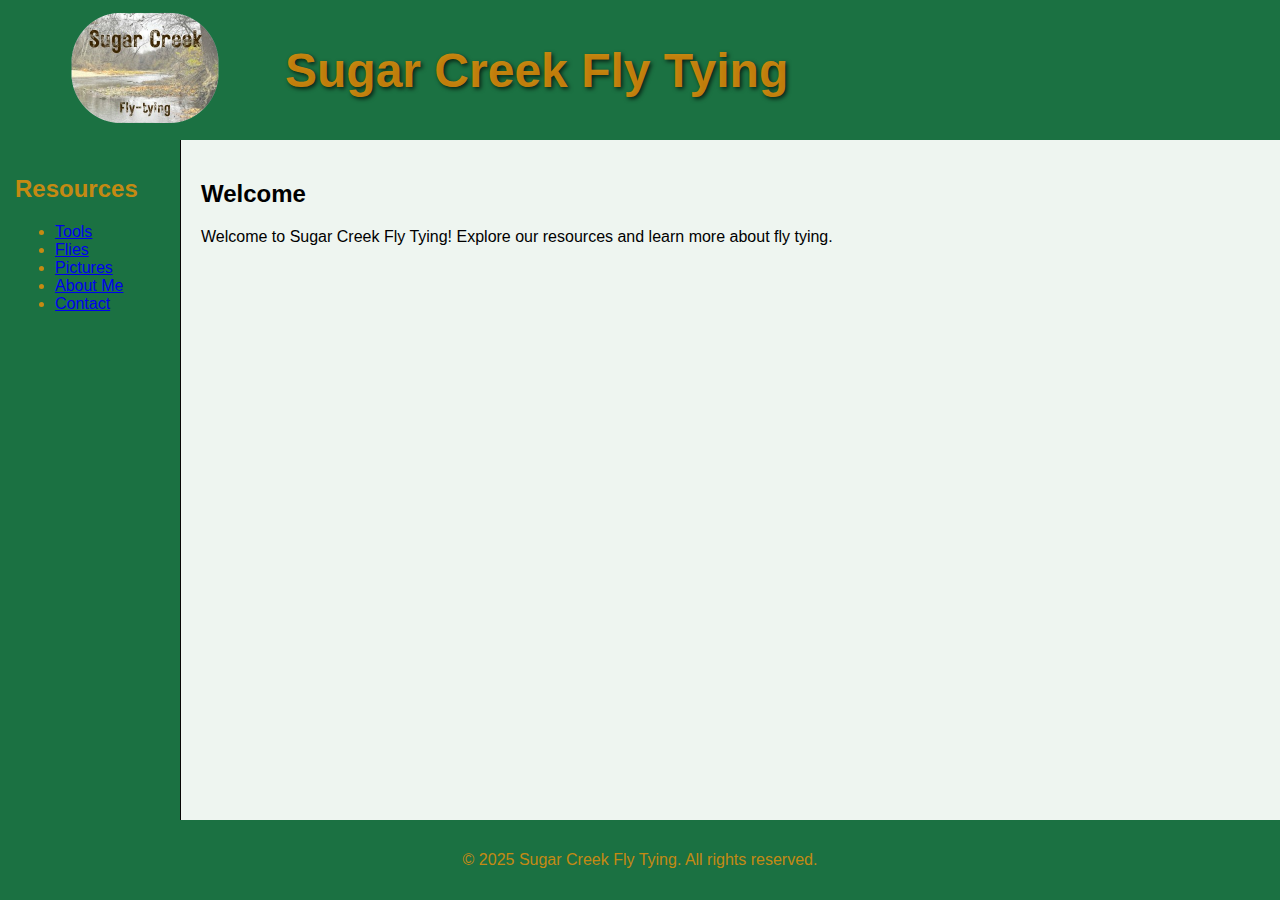
<file: index.html>
<!DOCTYPE html>
<html lang="en">
<head>
  <meta charset="UTF-8">
  <meta name="viewport" content="width=device-width, initial-scale=1.0">
  <title>Sugar Creek Fly Tying</title>
  <!-- Link CSS file -->
  <link rel="stylesheet" href="css/styles.css">
</head>

<body>
   
  <!-- Skip link for keyboard users -->
  <a href="#main-content" class="skip-link">Skip to main content</a>
  
  <!-- Header -->
  <header>
   <div class="branding">
    <a href="index.html">
      <img src="images/Sugar_Creek_Fly-Tying.png" alt="Sugar Creek Fly Tying logo" class="site-logo">
      </a>
      <h1>Sugar Creek Fly Tying</h1>
    </div>
   
    <nav aria-label="Main navigation">
      
    </nav>
  </header>
  
  <!-- Page Layout: Sidebar + Main -->
  <div class="page-layout">
    <aside class="sidebar" aria-label="Sidebar navigation">
      <h2>Resources</h2>
      <ul>
        <li><a href="tools.html">Tools</a></li> 
        <li><a href="flies.html">Flies</a></li>
        <li><a href="pictures.html">Pictures</a></li>
        <li><a href="about.html">About Me</a></li>
        <li><a href="contact.html">Contact</a></li>
      </ul>
    </aside>
    
     <main id="main-content" class="main-content" role="main">
      <section>
        <h2>Welcome</h2>
        <p>Welcome to Sugar Creek Fly Tying! Explore our resources and learn more about fly tying.</p>
      </section>
    </main>
  </div>

  <!-- Footer -->
  <footer>
    <p>&copy; 2025 Sugar Creek Fly Tying. All rights reserved.</p>
  </footer>
</body>
</html>
</file>
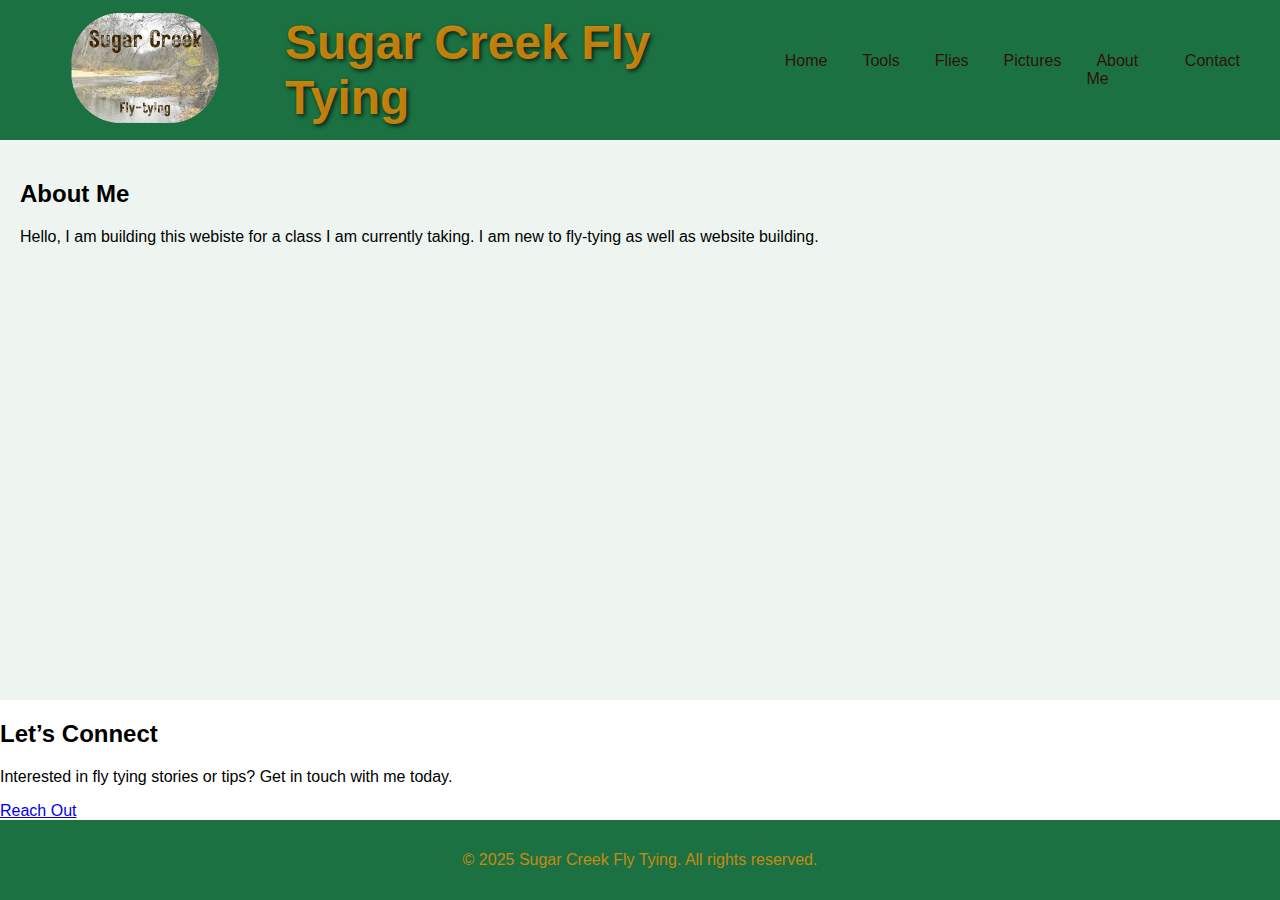
<file: about.html>
<!DOCTYPE html>
<html lang="en">
<head>
  <meta charset="UTF-8">
  <meta name="viewport" content="width=device-width, initial-scale=1.0">
  <title>About Us - Sugar Creek Fly Tying</title>
  <meta name="description" content="Learn more about Sugar Creek Fly Tying and the passion behind creating custom fly patterns and tutorials.">
  <link rel="stylesheet" href="css/styles.css">
</head>

<body>
  <!-- Skip link for keyboard users -->
  <a href="#main-content" class="skip-link">Skip to main content</a>

  <!-- Header -->
<header>
   <div class="branding">
    <a href="index.html">
      <img src="images/Sugar_Creek_Fly-Tying.png" alt="Sugar Creek Fly Tying logo" class="site-logo">
      </a>
      <h1>Sugar Creek Fly Tying</h1>
    </div>

  
  <nav aria-label="Main navigation">
    <ul>
      <li><a href="index.html">Home</a></li>
      <li><a href="tools.html">Tools</a></li>
      <li><a href="flies.html">Flies</a></li>
      <li><a href="pictures.html">Pictures</a></li>
      <li><a href="about.html">About Me</a></li>
      <li><a href="contact.html">Contact</a></li>
    </ul>
  </nav>
</header>


    <!-- Main content -->
    <main class="main-content">
      <section>
        <h2>About Me</h2>
        <p>
          Hello, I am building this webiste for a class I am currently taking. I am new to fly-tying as well as website building.
        </p>
      </section>
    </main>
  

  <!-- Call to Action --> 
   <section class="cta"> 
    <h2>Let’s Connect</h2> 
    <p>Interested in fly tying stories or tips? Get in touch with me today.</p> 
    <a href="contact.html" class="cta-button">Reach Out</a> 
  </section>

  <!-- Footer -->
  <footer>
    <p>&copy; 2025 Sugar Creek Fly Tying. All rights reserved.</p>
  </footer>
</body>
</html>
</file>
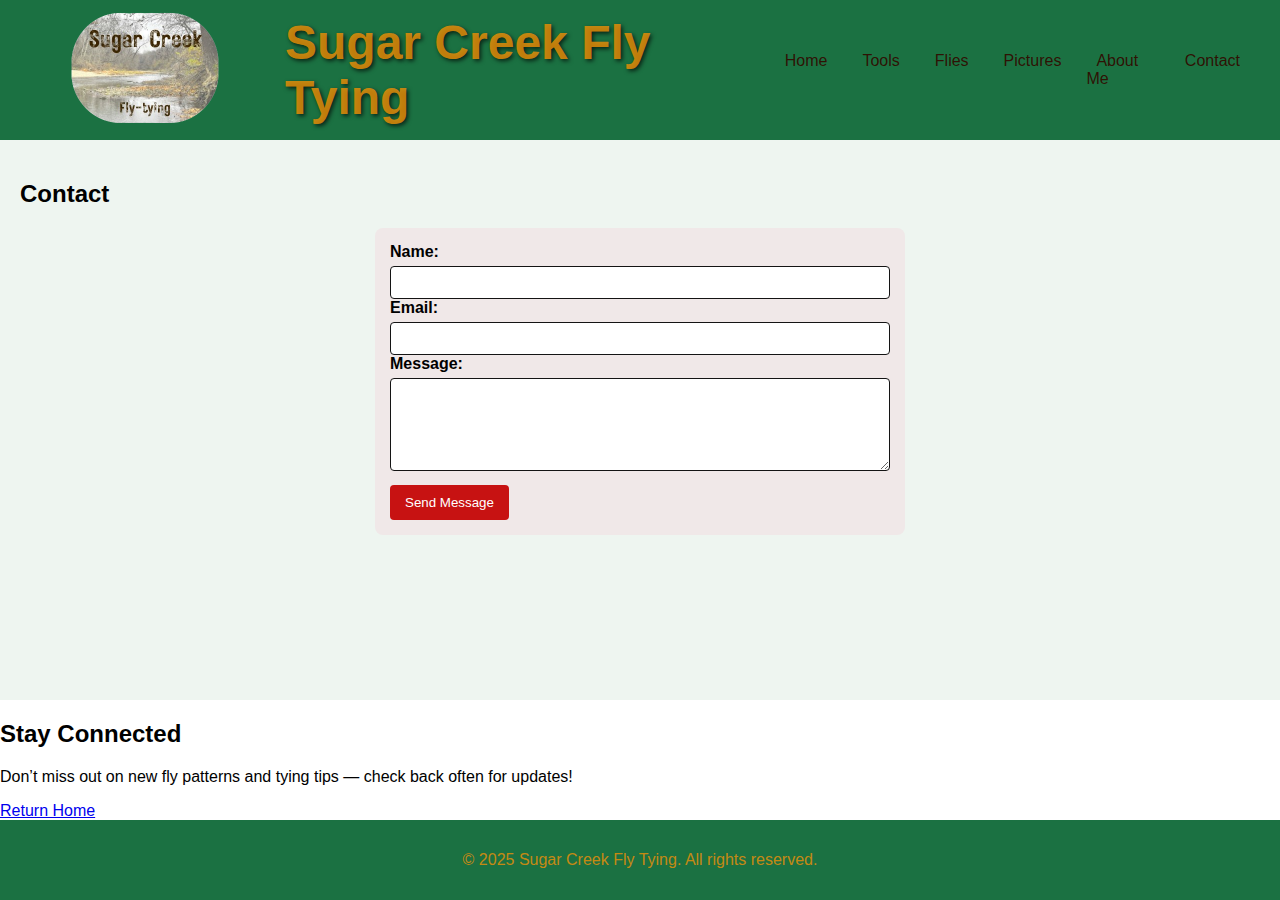
<file: contact.html>
<!DOCTYPE html>
<html lang="en">
<head>
  <meta charset="UTF-8">
  <meta name="viewport" content="width=device-width, initial-scale=1.0">
  <title>Contact - Sugar Creek Fly Tying</title>
  <meta name="description" content="Get in touch with Sugar Creek Fly Tying for tutorials, tips, and fly tying advice. Contact us today.">
  <link rel="stylesheet" href="css/styles.css">
</head>

<body>
  <!-- Skip link for keyboard users -->
  <a href="#main-content" class="skip-link">Skip to main content</a>

  <!-- Header -->
  <header>
    <div class="branding">
        <a href="index.html">
      <img src="images/Sugar_Creek_Fly-Tying.png" alt="Sugar Creek Fly Tying logo" class="site-logo">
      </a>
      <h1>Sugar Creek Fly Tying</h1>
    </div>
    <nav aria-label="Main navigation">
      <ul>
        <li><a href="index.html">Home</a></li>
        <li><a href="tools.html">Tools</a></li>
        <li><a href="flies.html">Flies</a></li>
        <li><a href="pictures.html">Pictures</a></li>
        <li><a href="about.html">About Me</a></li>
        <li><a href="contact.html" aria-current="page">Contact</a></li>
      </ul>
    </nav>
  </header>

  <main class="main-content"> 
    <section class="contact-section">
      <h2>Contact</h2>

  <!-- Main Content -->
  <form id="contactForm" action="#" method="post" class="contact-form" novalidate> 
    <div class="input-row"> 
      <label for="name">Name:</label><br> 
      <input type="text" id="name" name="name" required> 
      <div class="error" id="nameError" aria-live="polite"></div> 
    </div> 
    <div class="input-row"> 
      <label for="email">Email:</label><br> 
      <input type="email" id="email" name="email" required> 
      <div class="error" id="emailError" aria-live="polite"></div> 
    </div> 
    <div class="input-row"> 
      <label for="message">Message:</label><br> 
      <textarea id="message" name="message" rows="5" required></textarea> 
      <div class="error" id="messageError" aria-live="polite"></div> 
    </div> 
    <button type="submit" id="submitBtn">Send Message</button> 
  </form>

  <!-- Accessible status message (hidden until used) --> 
   <div id="formStatus" class="status hidden" role="status" aria-live="polite" aria-atomic="true"></div> 
  </section> 
</main>

  <!-- Call to Action -->  
   <section class="cta"> 
    <h2>Stay Connected</h2> 
    <p>Don’t miss out on new fly patterns and tying tips — check back often for updates!</p> 
    <a href="index.html" class="cta-button">Return Home</a> 
  </section>

  <!-- Footer -->
  <footer>
    <p>&copy; 2025 Sugar Creek Fly Tying. All rights reserved.</p>
  </footer>

  <!-- Inline script: validation, inline errors, and accessible success message --> 
   <script> 
   document.addEventListener('DOMContentLoaded', () => { 
    const form = document.getElementById('contactForm'); 
    const submitBtn = document.getElementById('submitBtn'); 
    const status = document.getElementById('formStatus'); 
    
    const fields = [ 
      { el: document.getElementById('name'), err: document.getElementById('nameError') }, 
      { el: document.getElementById('email'), err: document.getElementById('emailError') }, 
      { el: document.getElementById('message'), err: document.getElementById('messageError') }, 
    ]; 
    
    function getMessage(el) { 
      if (el.validity.valueMissing) return 'This field is required.'; 
      if (el.type === 'email' && el.validity.typeMismatch) return 'Enter a valid email address.'; 
      if (el.validity.tooShort) return `Please lengthen this text to ${el.minLength} characters or more.`; 
      return el.validationMessage || 'Please complete this field.'; 
    }

    function showFieldError(field) { 
      const { el, err } = field; 
      if (el.validity.valid) { 
        err.textContent = '';
        err.classList.remove('show'); 
        el.removeAttribute('aria-invalid'); 
      } else { 
        err.textContent = getMessage(el); 
        err.classList.add('show'); 
        el.setAttribute('aria-invalid', 'true'); 
      } 
    } 
    // Live validation on input and blur 
    fields.forEach(field => { 
      field.el.addEventListener('input', () => showFieldError(field)); 
      field.el.addEventListener('blur', () => showFieldError(field)); 
    }); 
    function showStatus(message, type = 'success') { 
      status.textContent = message; 
      status.className = `status ${type}`; 
      status.classList.remove('hidden'); 
      status.setAttribute('tabindex', '-1'); 
      status.focus(); 
      status.removeAttribute('tabindex'); 
    } 
    
    function clearStatus() { 
      status.textContent = ''; 
      status.className = 'status hidden'; 
    } 
    
    form.addEventListener('submit', async (e) => {
      e.preventDefault(); clearStatus(); 
      
      // Validate all fields 
      let valid = true; 
      fields.forEach(field => { 
        showFieldError(field); 
        if (!field.el.validity.valid) valid = false; 
      }); 
      
      if (!valid) { 
        const firstInvalid = fields.find(f => !f.el.validity.valid); 
        if (firstInvalid) firstInvalid.el.focus(); 
        return; 
      } 
      // Prevent duplicate submits 
      submitBtn.disabled = true; 
      const formData = new FormData(form);

try { 
  // If you later set a real endpoint in form.action, the script will POST to it. 
  const action = (form.getAttribute('action') || '').trim(); 
  if (action && action !== '#') { 
    const response = await fetch(action, { 
      method: form.getAttribute('method') || 'POST', 
      body: formData, }); 
      if (!response.ok) throw new Error('Network response was not ok'); 
      // Optionally show server message if JSON { message: "..." } returned 
      let serverMsg = ''; 
      try { 
        const json = await response.json(); 
        if (json && json.message) serverMsg = json.message; 
      } catch (_) {} 
      showStatus(serverMsg || 'Thank you — your message has been sent. We will reply within 2 business days.', 'success'); } else { 
        // No real endpoint: simulate success for static sites 
        showStatus('Thank you — your message has been received. We will reply within 2 business days.', 'success'); 
      } 
      
      form.reset(); 
      fields.forEach(f => { 
        f.err.textContent = ''; 
        f.err.classList.remove('show'); 
        f.el.removeAttribute('aria-invalid'); 
      });

} catch (err) { 
  console.error(err); 
  showStatus('Sorry — there was a problem sending your message. Please try again later.', 'error'); 
  } finally { 
    submitBtn.disabled = false; 
    } 
    }); 
    }); 
    </script> 
    </body> 
    </html>
</file>
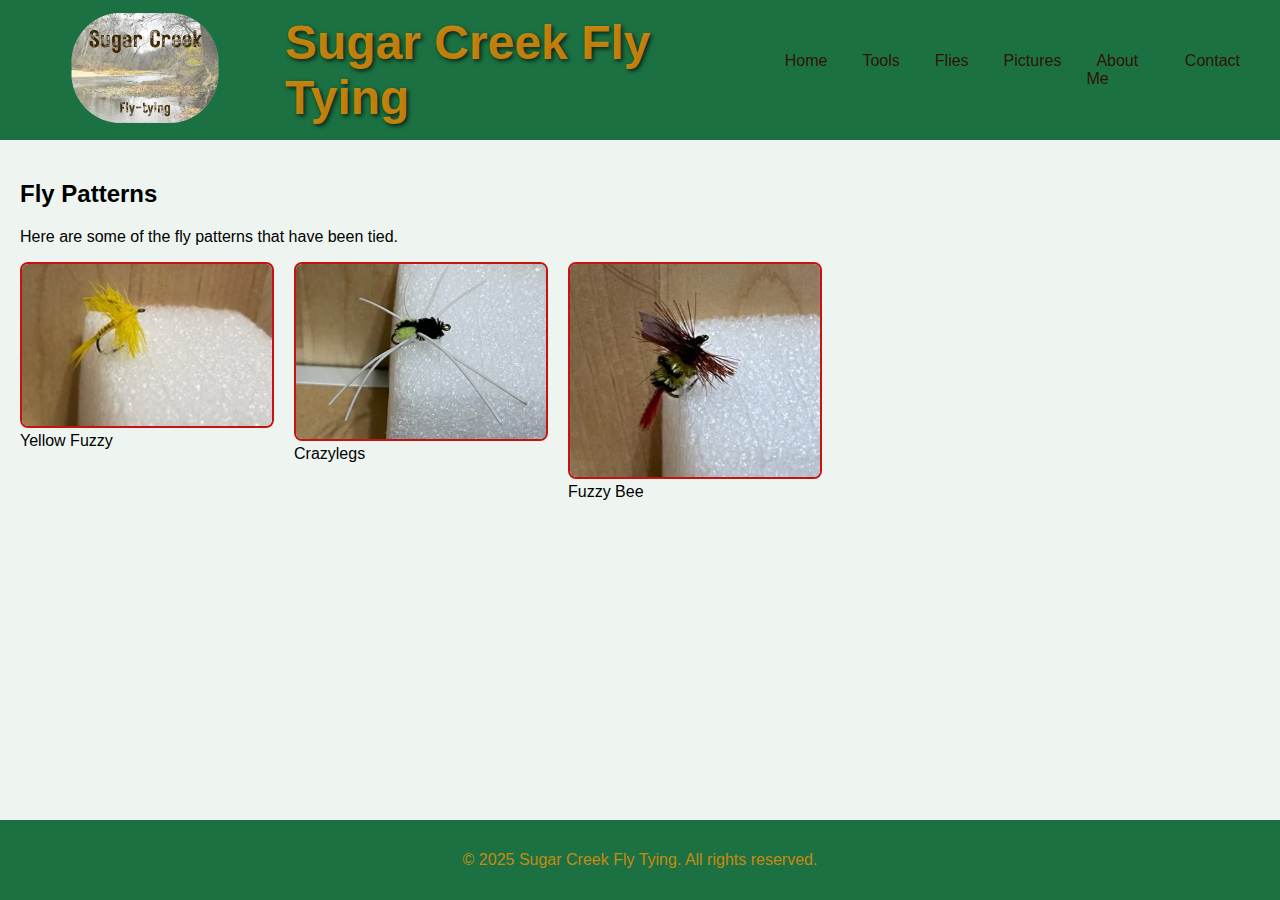
<file: flies.html>
<!DOCTYPE html>
<html lang="en">
<head>
  <meta charset="UTF-8">
  <meta name="viewport" content="width=device-width, initial-scale=1.0">
  <title>Fly Patterns - Sugar Creek Fly Tying</title>
  <link rel="stylesheet" href="css/styles.css">
</head>

<body>
  <!-- Header -->
  <header>
    <div class="branding">
        <a href="index.html">
      <img src="images/Sugar_Creek_Fly-Tying.png" alt="Sugar Creek Fly Tying logo" class="site-logo">
      </a>
      <h1>Sugar Creek Fly Tying</h1>
    </div>
    <nav aria-label="Main navigation">
      <ul>
        <li><a href="index.html">Home</a></li>
        <li><a href="tools.html">Tools</a></li>
        <li><a href="flies.html" aria-current="page">Flies</a></li>
        <li><a href="pictures.html">Pictures</a></li>
        <li><a href="about.html">About Me</a></li>
        <li><a href="contact.html">Contact</a></li>
      </ul>
    </nav>
  </header>

  <!-- Main Content -->
  <main class="main-content">
    <h2>Fly Patterns</h2>
    <p>Here are some of the fly patterns that have been tied.</p>

    <!-- Flies Gallery -->
    <section class="flies-gallery">
      <figure>
        <img src="images/yellow_fuzzy.jpg" alt="Fly pattern 1" width="250">
        <figcaption> Yellow Fuzzy</figcaption>
      </figure>
      </figure>
      <figure>
        <img src="images/crazylegs.jpg" alt="Fly pattern 2" width="250">
        <figcaption> Crazylegs</figcaption>
      </figure>
      </figure>
      <figure>
        <img src="images/bee.jpg" alt="Fly pattern 3" width="250">
        <figcaption>Fuzzy Bee</figcaption>
      </figure>
      </figure>
    </section>
  </main>

  <!-- Footer -->
  <footer>
    <p>&copy; 2025 Sugar Creek Fly Tying. All rights reserved.</p>
  </footer>
</body>
</html>
</file>
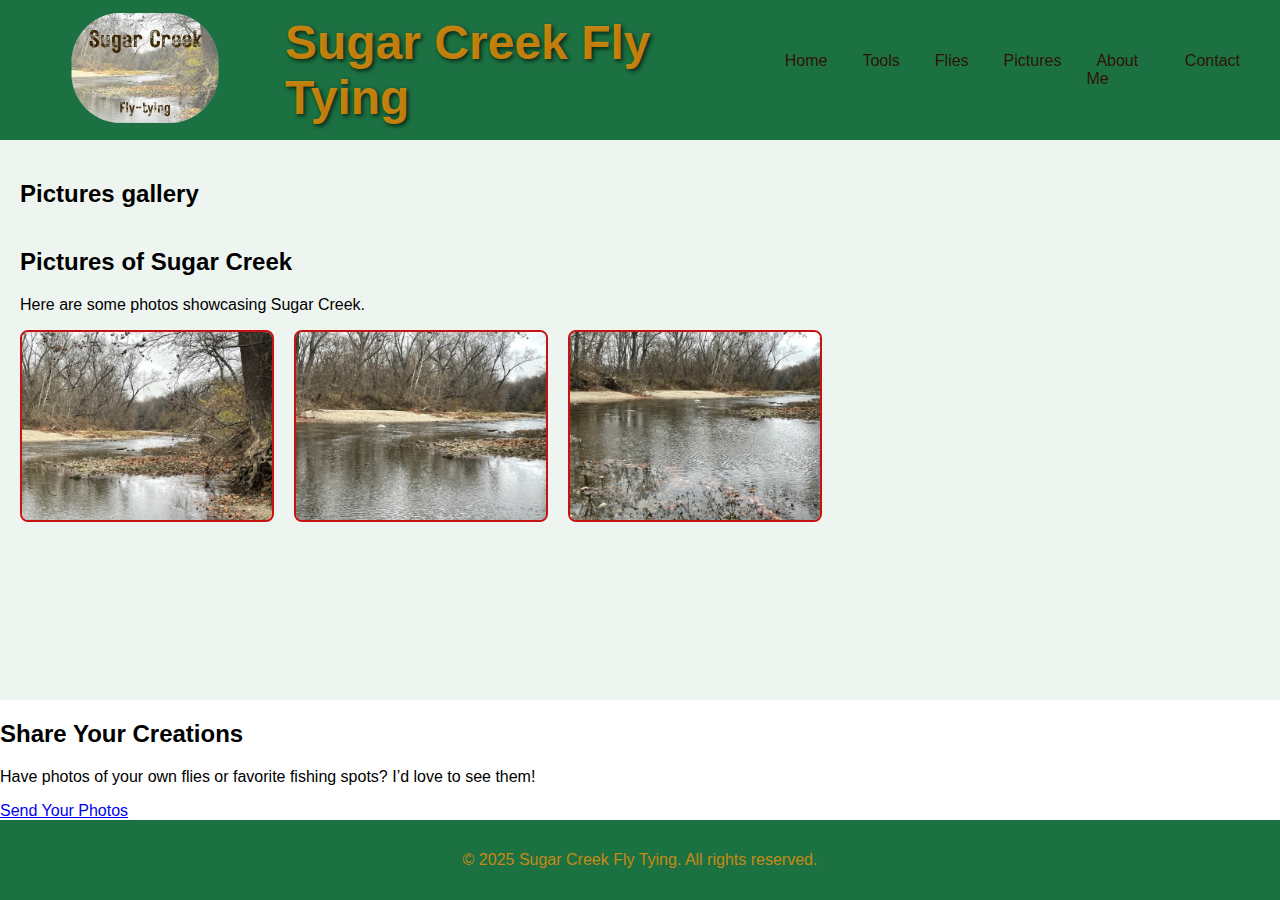
<file: pictures.html>
<!DOCTYPE html>
<html lang="en">
<head>
  <meta charset="UTF-8">
  <meta name="viewport" content="width=device-width, initial-scale=1.0">
  <title>Pictures - Sugar Creek Fly Tying</title>
  <meta name="description" content="Browse pictures of fly tying creations and fishing adventures. Inspiration for your own fly tying journey.">
  <link rel="stylesheet" href="css/styles.css">
</head>

<body>
  <!-- Skip link for keyboard users -->
  <a href="#main-content" class="skip-link">Skip to main content</a>

  <!-- Header -->
  <header>
    <div class="branding">
        <a href="index.html">
      <img src="images/Sugar_Creek_Fly-Tying.png" alt="Sugar Creek Fly Tying logo" class="site-logo">
      </a>
      <h1>Sugar Creek Fly Tying</h1>
    </div>
    <nav aria-label="Main navigation">
      <ul>
        <li><a href="index.html">Home</a></li>
        <li><a href="tools.html">Tools</a></li>
        <li><a href="flies.html">Flies</a></li>
        <li><a href="pictures.html" aria-current="page">Pictures</a></li>
        <li><a href="about.html">About Me</a></li>
        <li><a href="contact.html">Contact</a></li>
      </ul>
    </nav>
  </header>

  <!-- Main Content -->
  <main id="main-content" class="main-content">
    <section class="pictures-gallery">
  <h2>Pictures gallery</h2>
  
</section>

    <section>
      <h2>Pictures of Sugar Creek</h2>
      <p>Here are some photos showcasing Sugar Creek.</p>

      <!-- Pictures Gallery -->
      <div class="pictures-gallery">
        <figure>
          <img src="images/creek2.jpg" alt="Creek picture 2">
          </figure>
        <figure>
          <img src="images/creek3.jpg" alt="Creek picture 3">
        </figure>
        <figure>
          <img src="images/creek4.jpg" alt="Creek picture 4">
          </figure>
      </div>
    </section>
  </main>

  <!-- Call to Action --> 
   <section class="cta"> 
    <h2>Share Your Creations</h2> 
    <p>Have photos of your own flies or favorite fishing spots? I’d love to see them!</p> 
    <a href="contact.html" class="cta-button">Send Your Photos</a> 
  </section>

  <!-- Footer -->
  <footer>
    <p>&copy; 2025 Sugar Creek Fly Tying. All rights reserved.</p>
  </footer>
</body>
</html>
</file>
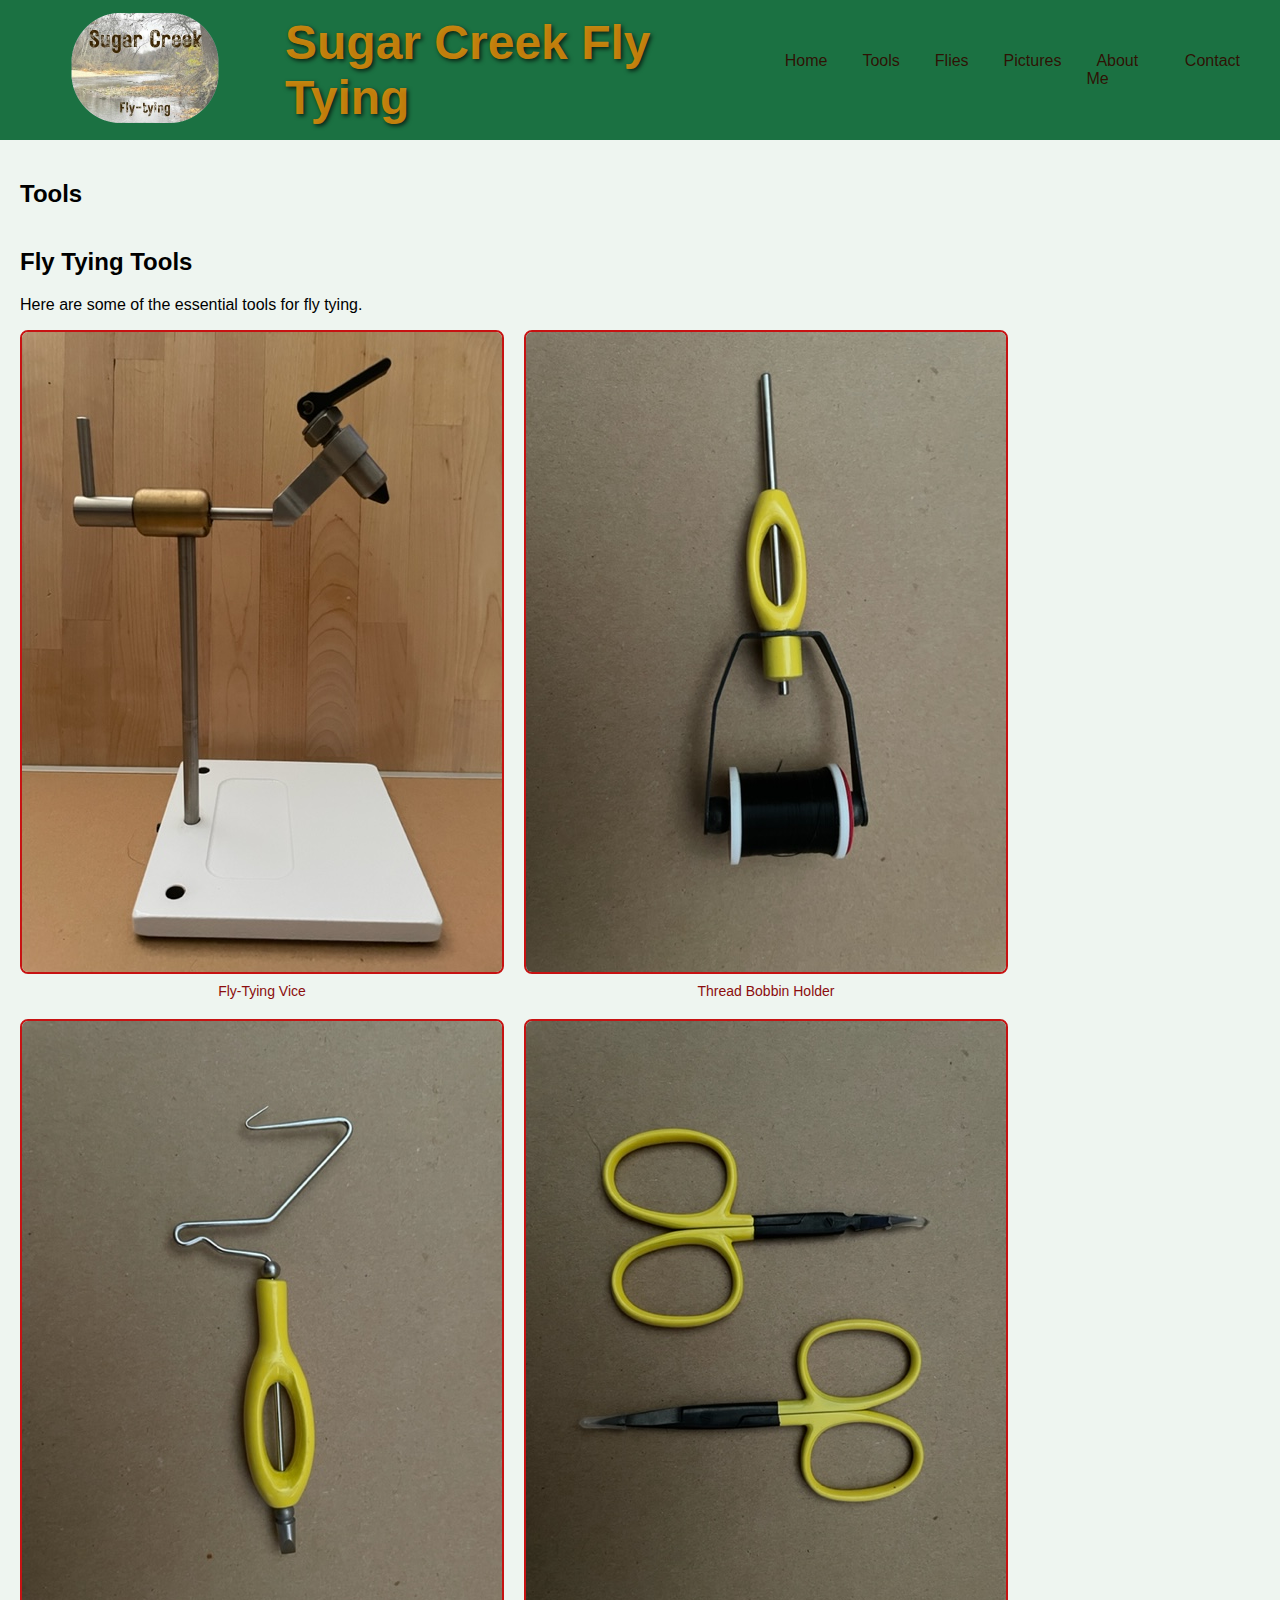
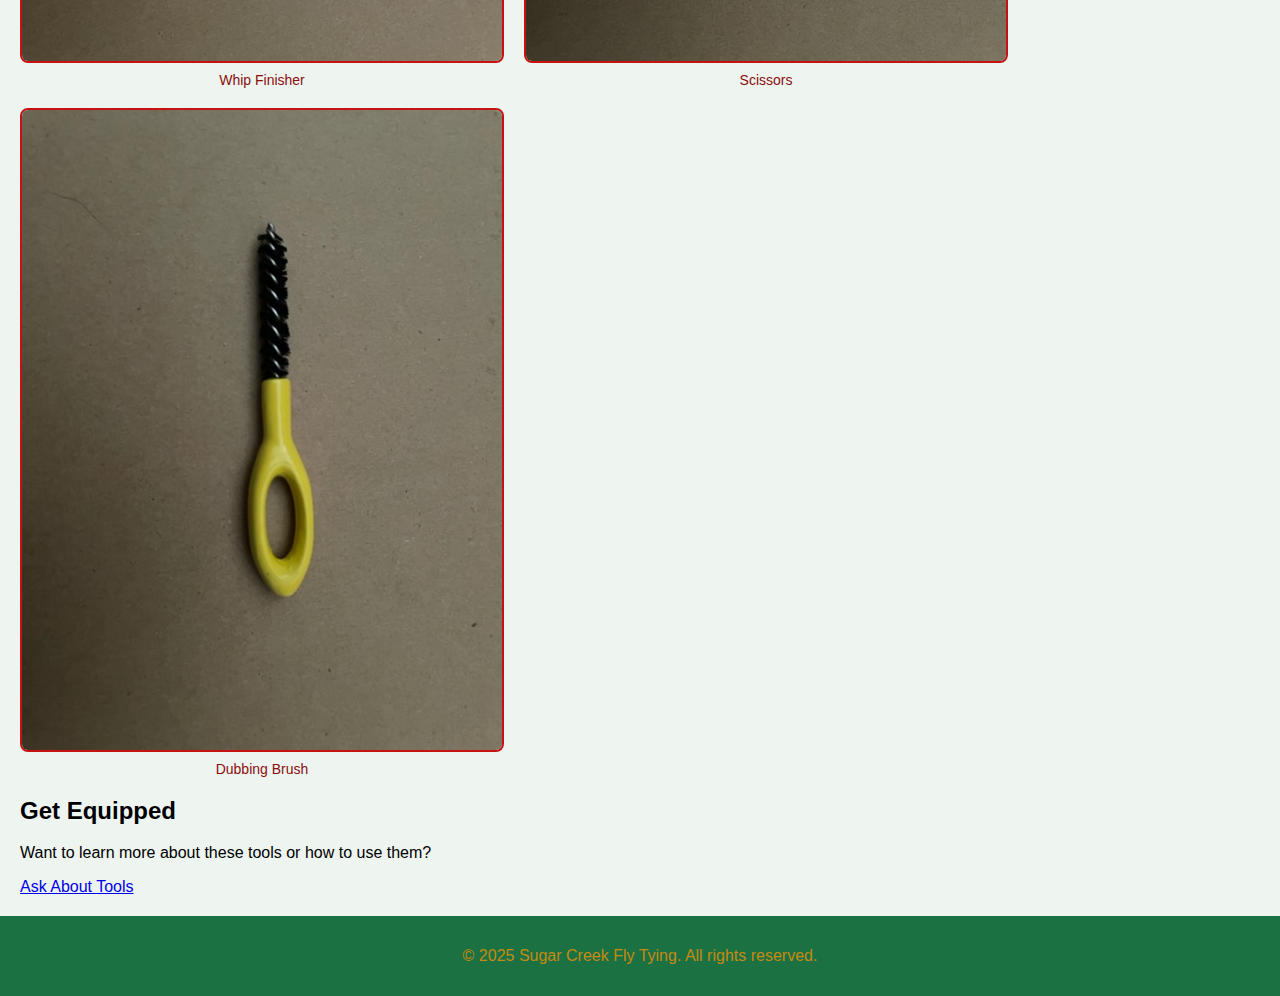
<file: tools.html>
<!DOCTYPE html>
<html lang="en">
<head>
  <meta charset="UTF-8">
  <meta name="viewport" content="width=device-width, initial-scale=1.0">
  <title>Fly Tying Tools - Sugar Creek Fly Tying</title>
  <meta name="description" content="Discover essential fly tying tools including vices, bobbins, scissors, and more. Get equipped to start tying your own flies.">
  <link rel="stylesheet" href="css/styles.css">
</head>

<body>

  <!-- Skip link for keyboard users -->
  <a href="#main-content" class="skip-link">Skip to main content</a>


  <!-- Header -->
  <header>
     <div class="branding">
      <a href="index.html">
      <img src="images/Sugar_Creek_Fly-Tying.png" alt="Sugar Creek Fly Tying logo" class="site-logo">
      </a>
      <h1>Sugar Creek Fly Tying</h1>
    </div>
    <nav aria-label="Main navigation">
  <ul>
    <li><a href="index.html">Home</a></li>
    <li><a href="tools.html">Tools</a></li>
    <li><a href="flies.html">Flies</a></li>
    <li><a href="pictures.html">Pictures</a></li>
    <li><a href="about.html">About Me</a></li>
    <li><a href="contact.html">Contact</a></li>
  </ul>
</nav>

  </header>
  
  <!-- Main Content -->
  <main id="main-content" class="main-content">
    <section class="tools-gallery">
  <h2>Tools</h2>
</section>

    <section>
      <h2>Fly Tying Tools</h2>
      <p>Here are some of the essential tools for fly tying.</p>
      
      <!-- Tool images -->
       <div class="tools-gallery">
       <figure>
        <img src="images/flytying_vice.jpg" alt="Fly tying vice">
        <figcaption>Fly-Tying Vice</figcaption>
      </figure>
      <figure>
        <img src="images/flytying_bobbin.jpg" alt="Bobbin holder">
        <figcaption>Thread Bobbin Holder</figcaption>
      </figure>
      <figure>
        <img src="images/whip_finisher.jpg" alt="whip finisher">
        <figcaption> Whip Finisher</figcaption>
      </figure>
      <figure>
        <img src="images/scissors.jpg" alt="scissors">
        <figcaption>Scissors</figcaption>
      </figure>
      <figure>
        <img src="images/dubbing_brush.jpg" alt="dubbing brush">
        <figcaption>Dubbing Brush</figcaption>
      </figure>
      </div>
    </section>

    <!-- Call to Action --> 
     <section class="cta"> 
      <h2>Get Equipped</h2> 
      <p>Want to learn more about these tools or how to use them?</p> 
      <a href="contact.html" class="cta-button">Ask About Tools</a> 
    </section>
  </main>

  <!-- Footer -->
  <footer>
    <p>&copy; 2025 Sugar Creek Fly Tying. All rights reserved.</p>
  </footer>
</body>
</html>
</file>
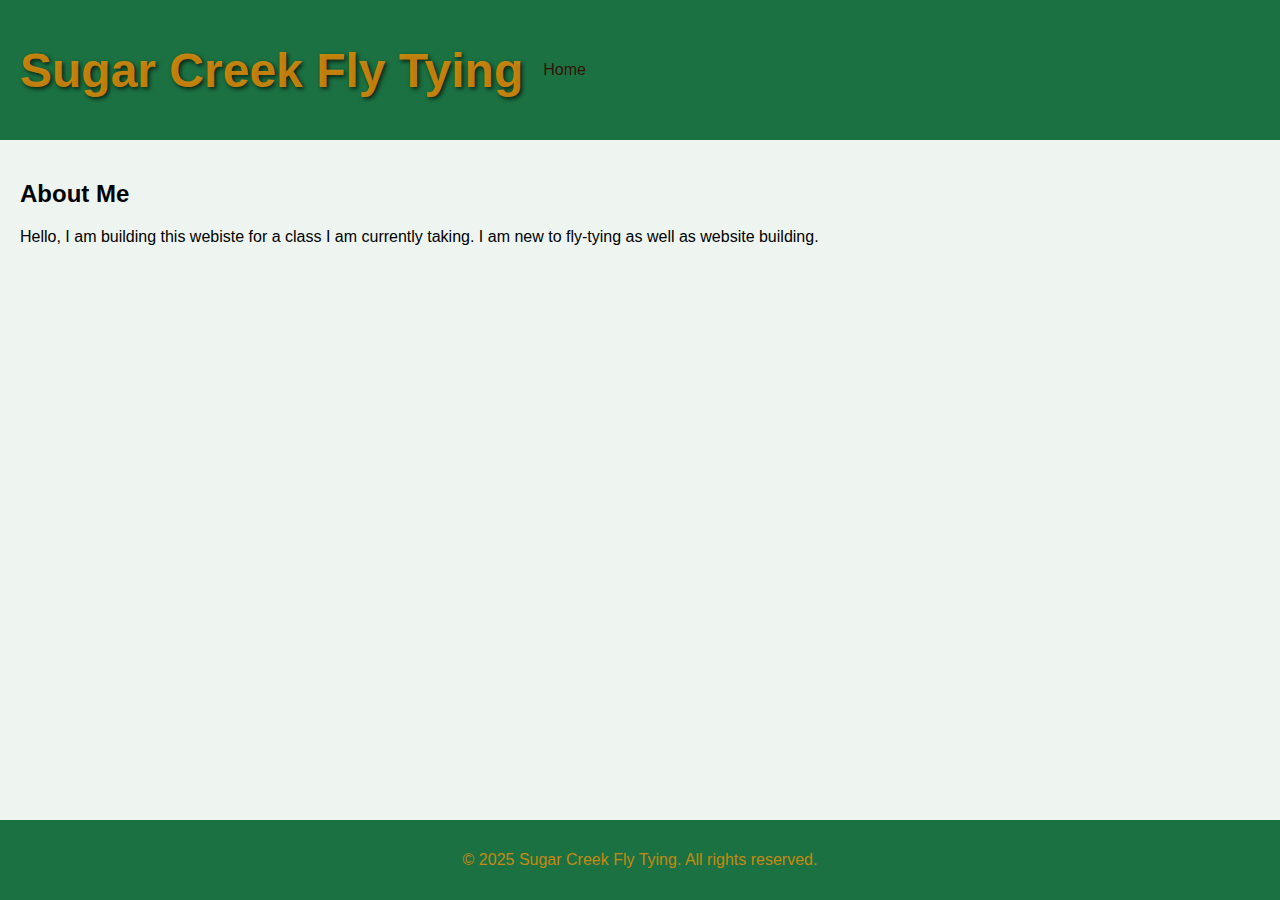
<file: SDEV_153_Project/about.html>
<!DOCTYPE html>
<html lang="en">
<head>
  <meta charset="UTF-8">
  <meta name="viewport" content="width=device-width, initial-scale=1.0">
  <title>About Us - Sugar Creek Fly Tying</title>
  <link rel="stylesheet" href="css/styles.css">
</head>

<body>
  <!-- Header -->
  <header>
    <h1>Sugar Creek Fly Tying</h1>
    <nav aria-label="Main navigation">
      <ul>
        <li><a href="index.html">Home</a></li>
      </ul>
    </nav>
  </header>

    <!-- Main content -->
    <main class="main-content" role="main">
      <section>
        <h2>About Me</h2>
        <p>
          Hello, I am building this webiste for a class I am currently taking. I am new to fly-tying as well as website building.
        </p>
      </section>
    </main>
  </div>

  <!-- Footer -->
  <footer>
    <p>&copy; 2025 Sugar Creek Fly Tying. All rights reserved.</p>
  </footer>
</body>
</html>
</file>
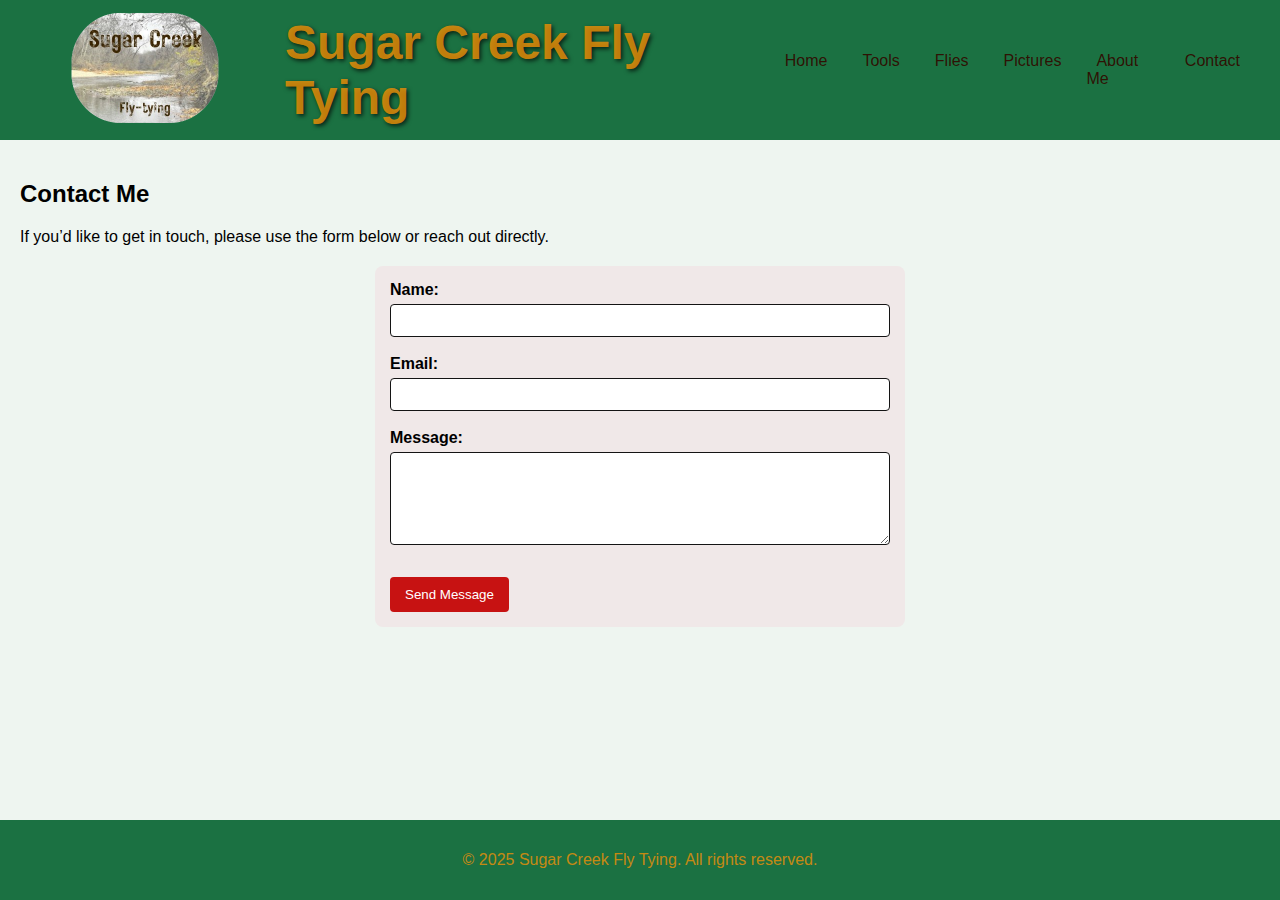
<file: SDEV_153_Project/contact.html>
<!DOCTYPE html>
<html lang="en">
<head>
  <meta charset="UTF-8">
  <meta name="viewport" content="width=device-width, initial-scale=1.0">
  <title>Contact - Sugar Creek Fly Tying</title>
  <link rel="stylesheet" href="css/styles.css">
</head>

<body>
  <!-- Skip link for keyboard users -->
  <a href="#main-content" class="skip-link">Skip to main content</a>

  <!-- Header -->
  <header>
    <div class="branding">
        <a href="index.html">
      <img src="images/Sugar_Creek_Fly-Tying.png" alt="Sugar Creek Fly Tying logo" class="site-logo">
      </a>
      <h1>Sugar Creek Fly Tying</h1>
    </div>
    <nav aria-label="Main navigation">
      <ul>
        <li><a href="index.html">Home</a></li>
        <li><a href="tools.html">Tools</a></li>
        <li><a href="flies.html">Flies</a></li>
        <li><a href="pictures.html">Pictures</a></li>
        <li><a href="about.html">About Me</a></li>
        <li><a href="contact.html" aria-current="page">Contact</a></li>
      </ul>
    </nav>
  </header>

  <!-- Main Content -->
  <main id="main-content" class="main-content" role="main">
    <section>
      <h2>Contact Me</h2>
      <p>If you’d like to get in touch, please use the form below or reach out directly.</p>

      <!-- Contact Form -->
      <form action="#" method="post" class="contact-form">
        <label for="name">Name:</label><br>
        <input type="text" id="name" name="name" required><br><br>

        <label for="email">Email:</label><br>
        <input type="email" id="email" name="email" required><br><br>

        <label for="message">Message:</label><br>
        <textarea id="message" name="message" rows="5" required></textarea><br><br>

        <button type="submit">Send Message</button>
      </form>
    </section>
  </main>

  <!-- Footer -->
  <footer>
    <p>&copy; 2025 Sugar Creek Fly Tying. All rights reserved.</p>
  </footer>
</body>
</html>
</file>
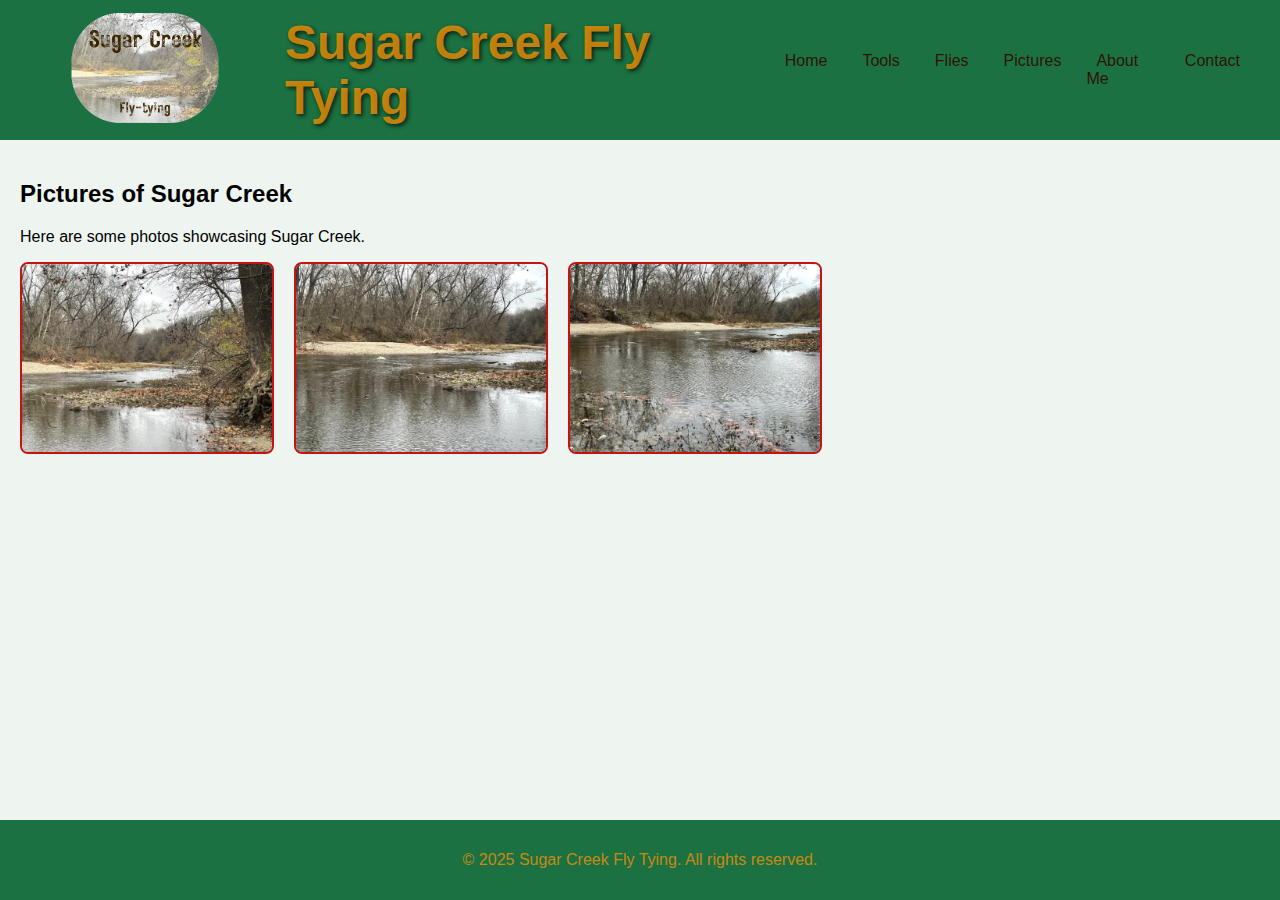
<file: SDEV_153_Project/pictures.html>
<!DOCTYPE html>
<html lang="en">
<head>
  <meta charset="UTF-8">
  <meta name="viewport" content="width=device-width, initial-scale=1.0">
  <title>Pictures - Sugar Creek Fly Tying</title>
  <link rel="stylesheet" href="css/styles.css">
</head>

<body>
  <!-- Skip link for keyboard users -->
  <a href="#main-content" class="skip-link">Skip to main content</a>

  <!-- Header -->
  <header>
    <div class="branding">
        <a href="index.html">
      <img src="images/Sugar_Creek_Fly-Tying.png" alt="Sugar Creek Fly Tying logo" class="site-logo">
      </a>
      <h1>Sugar Creek Fly Tying</h1>
    </div>
    <nav aria-label="Main navigation">
      <ul>
        <li><a href="index.html">Home</a></li>
        <li><a href="tools.html">Tools</a></li>
        <li><a href="flies.html">Flies</a></li>
        <li><a href="pictures.html" aria-current="page">Pictures</a></li>
        <li><a href="about.html">About Me</a></li>
        <li><a href="contact.html">Contact</a></li>
      </ul>
    </nav>
  </header>

  <!-- Main Content -->
  <main id="main-content" class="main-content" role="main">
    <section>
      <h2>Pictures of Sugar Creek</h2>
      <p>Here are some photos showcasing Sugar Creek.</p>

      <!-- Pictures Gallery -->
      <section class="pictures-gallery">
        <figure>
          <img src="images/creek2.jpg" alt="Creek picture 2" width="250">
          
        </figure>
        <figure>
          <img src="images/creek3.jpg" alt="Creek picture 3" width="250">
          
        </figure>
        <figure>
          <img src="images/creek4.jpg" alt="Creek picture 4" width="250">
          
        </figure>
      </section>
    </section>
  </main>

  <!-- Footer -->
  <footer>
    <p>&copy; 2025 Sugar Creek Fly Tying. All rights reserved.</p>
  </footer>
</body>
</html>
</file>
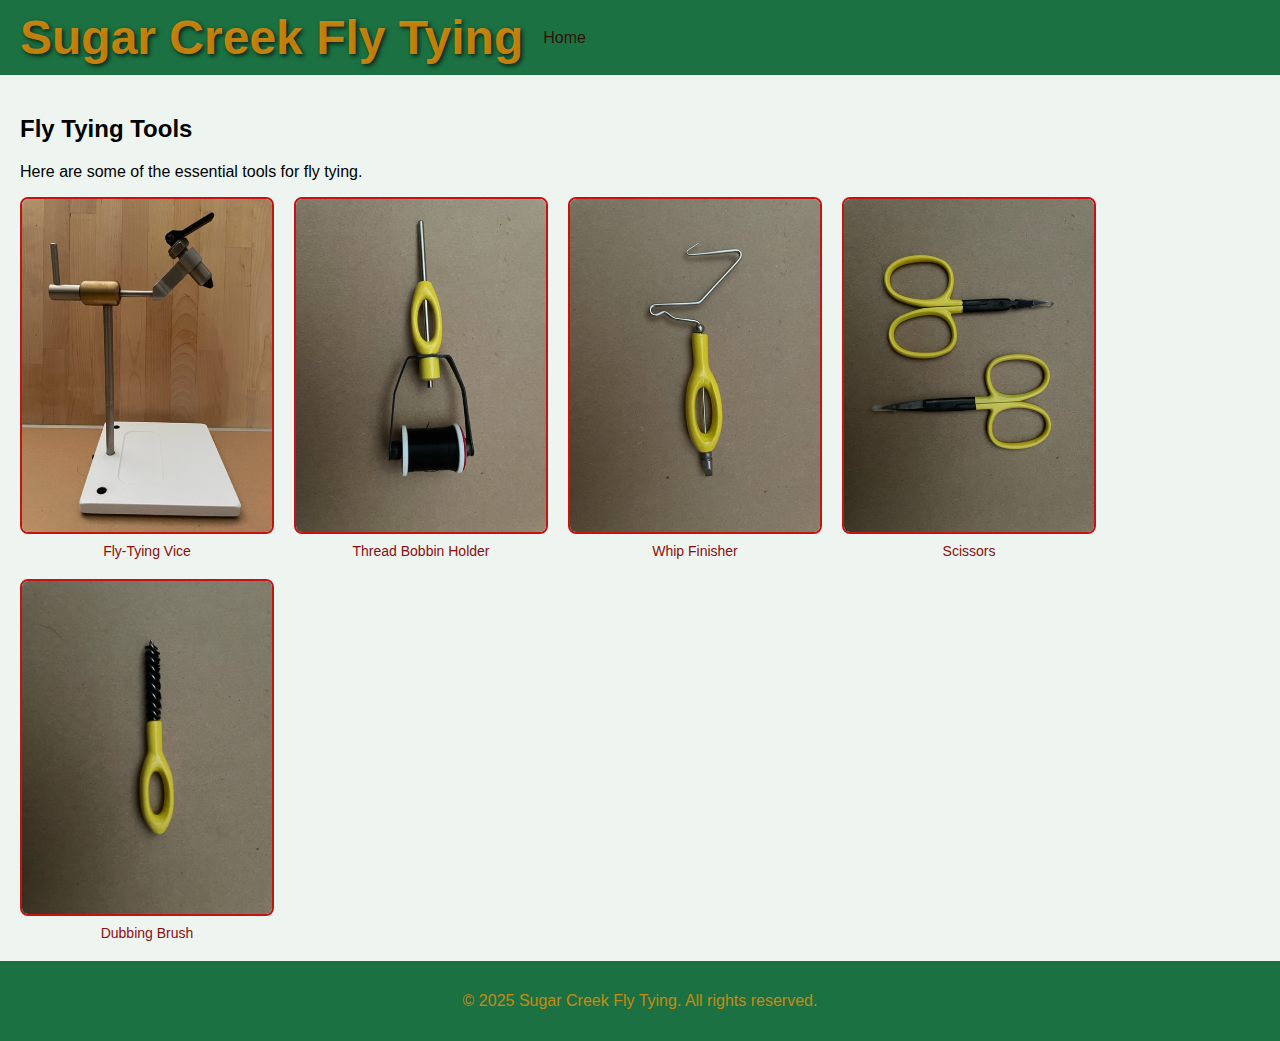
<file: SDEV_153_Project/tools.html>
<!DOCTYPE html>
<html lang="en">
<head>
  <meta charset="UTF-8">
  <meta name="viewport" content="width=device-width, initial-scale=1.0">
  <title>Fly Tying Tools - Sugar Creek Fly Tying</title>
  <link rel="stylesheet" href="css/styles.css">
</head>

<body>
  <!-- Header -->
  <header>
    <h1>Sugar Creek Fly Tying</h1>
    <nav aria-label="Main navigation">
      <ul>
        <li><a href="index.html">Home</a></li>
        
      </ul>
    </nav>
  </header>
  
  <!-- Main Content -->
  <main class="main-content" role="main">
    <section>
      <h2>Fly Tying Tools</h2>
      <p>Here are some of the essential tools for fly tying.</p>
      
      <!-- Tool images -->
       <section class="tools-gallery">
       <figure>
      <img src="images/flytying vice.jpg" alt="Fly tying vice" width="250">
      <figcaption>Fly-Tying Vice</figcaption>
      </figure>
      <figure>
      <img src="images/flytying bobbin.jpg" alt="Bobbin holder" width="250">
      <figcaption>Thread Bobbin Holder</figcaption>
      </figure>
      <figure>
      <img src="images/whip finisher.jpg" alt="whip finisher" width="250">
      <figcaption> Whip Finisher</figcaption>
      </figure>
      <figure>
      <img src="images/scissors.jpg" alt="scissors" width="250">
      <figcaption>Scissors</figcaption>
      </figure>
      <figure>
      <img src="images/dubbing brush.jpg" alt="dubbing brush" width="250">
      <figcaption>Dubbing Brush</figcaption>
      </figure>
      </section>
    </section>
  </main>

  <!-- Footer -->
  <footer>
    <p>&copy; 2025 Sugar Creek Fly Tying. All rights reserved.</p>
  </footer>
</body>
</html>
</file>
<file: css/styles.css>
/* Global reset and layout */
html, body {
  height: 100%;          
  margin: 0;             
  display: flex;         
  flex-direction: column;
}

body {
  font-family: Arial, sans-serif;
}

/* Header banner */
header {
  height: 120px;
  display: flex;
  align-items: center;
  justify-content: flex-start;
  padding: 10px 20px;
  color: rgba(235, 144, 8, 0.829);
  background-color: rgba(4, 99, 47, 0.911);
}

header h1 {
  font-size: 45px;
  text-shadow: 2px 2px 4px rgba(234, 238, 4, 0.7); 
}

/* Navigation bar inside header */
header nav {
   /* solid dark bar */
  padding: 10px;
}

header nav a {
  color: rgba(48, 15, 2, 0.979);            
  text-decoration: none;
  margin: 0 10px;
}

header nav a:hover {
  text-decoration: underline;
}

/* Page layout (sidebar + main content) */
.page-layout {
  flex: 1;               
  display: flex;         
}

/* Sidebar */
.sidebar {
  width: 150px;
  background-color: rgba(4, 99, 47, 0.911); 
  padding: 15px;
  border-right: 1px solid #080505;
  color: rgba(235, 144, 8, 0.829);
}

/* Main content */
.main-content {
  flex: 1;               
  padding: 20px;
  background-color: rgba(238, 245, 240, 0.993); 
}

/* Footer */
footer {
  background-color: rgba(4, 99, 47, 0.911);
  color: rgba(235, 144, 8, 0.829);
  text-align: center;
  padding: 15px;
}

 /* --- Tools Gallery Styles --- */
.tools-gallery {
  display: flex;                
  gap: 20px;                    
  flex-wrap: wrap;              
  justify-content: flex-start;  
}

.tools-gallery figure {
  text-align: center;           
  margin: 0;                    
}

.tools-gallery img {
  max-width: 100%;              
  height: auto;
  border: 2px solid #c71212;       
  border-radius: 8px;           
}

.tools-gallery figcaption {
  font-size: 14px;
  color: #8b0d0d;                  
  margin-top: 5px;
}

/* --- Flies Gallery Styles --- */
.flies-gallery {
  display: flex;
  gap: 20px;
  flex-wrap: wrap;
  justify-content: flex-start;
}

.flies-gallery figure {
  margin: 0;
}

.flies-gallery img {
  max-width: 250px;
  height: auto;
  border: 2px solid #c71212;
  border-radius: 8px;
}


/* --- Pictures Gallery Styles --- */
.pictures-gallery {
  display: flex;
  gap: 20px;
  flex-wrap: wrap;
  justify-content: flex-start;
}

.pictures-gallery figure {
  margin: 0;
}

.pictures-gallery img {
  max-width: 250px; 
  height: auto;
  border: 2px solid #c71212;
  border-radius: 8px;
}


/* --- Contact Form Styles --- */
.contact-form {
  max-width: 500px;
  margin: 20px auto;
  padding: 15px;
  background-color: rgb(240, 232, 232);
  border-radius: 8px;
}

.contact-form label {
  font-weight: bold;
}

.contact-form input,
.contact-form textarea {
  width: 100%;
  padding: 8px;
  margin-top: 5px;
  border: 1px solid #141414;
  border-radius: 4px;
  box-sizing: border-box;
}

.contact-form button {
  margin-top: 10px;
  padding: 10px 15px;
  background-color: #c71212;
  color: white;
  border: none;
  border-radius: 4px;
  cursor: pointer;
}

.contact-form button:hover {
  background-color: #8b0d0d;
}


/* Accessibility: focus styles for keyboard navigation */
a:focus,
button:focus {
  outline: 2px solid #005fcc;
  background-color: #eef;
  color: #000;
}

/* Accessibility: skip link styles */
.skip-link {
  position: absolute;
  left: -999px;   
  top: auto;
  width: 1px;
  height: 1px;
  overflow: hidden;
}

.skip-link:focus {
  left: 10px;     
  top: 10px;
  width: auto;
  height: auto;
  background: #000;
  color: #fff;
  padding: 8px;
  z-index: 1000;
}

/* --- Logo Styles --- */
/* Logo */
.site-logo {
  height: 250px;   
  width: auto;
  margin-right: 15px;
}

/* Group logo + title if needed */
.branding {
  display: flex;
  align-items: center;
  justify-content: flex-start;
}

/* Title */
header h1 {
  margin: 0;
  font-size: 3rem;
  text-shadow: 2px 2px 4px rgba(0,0,0,0.7); 
}

/* Navigation styling */
header nav ul {
  list-style: none;
  margin: 0;
  padding: 0;
  display: flex;   
  gap: 15px;
}


header nav a:hover,
header nav a:focus {
  text-decoration: underline;
}
</file>
<file: SDEV_153_Project/css/styles.css>
/* Global reset and layout */
html, body {
  height: 100%;          
  margin: 0;             
  display: flex;         
  flex-direction: column;
}

body {
  font-family: Arial, sans-serif;
}

/* Header banner */
header {
  height: 120px;
  display: flex;
  align-items: center;
  justify-content: flex-start;
  padding: 10px 20px;
  color: rgba(235, 144, 8, 0.829);
  background-color: rgba(4, 99, 47, 0.911);
}

header h1 {
  font-size: 45px;
  text-shadow: 2px 2px 4px rgba(234, 238, 4, 0.7); 
}

/* Navigation bar inside header */
header nav {
   /* solid dark bar */
  padding: 10px;
}

header nav a {
  color: rgba(48, 15, 2, 0.979);            
  text-decoration: none;
  margin: 0 10px;
}

header nav a:hover {
  text-decoration: underline;
}

/* Page layout (sidebar + main content) */
.page-layout {
  flex: 1;               
  display: flex;         
}

/* Sidebar */
.sidebar {
  width: 150px;
  background-color: rgba(4, 99, 47, 0.911); 
  padding: 15px;
  border-right: 1px solid #080505;
  color: rgba(235, 144, 8, 0.829);
}

/* Main content */
.main-content {
  flex: 1;               
  padding: 20px;
  background-color: rgba(238, 245, 240, 0.993); 
}

/* Footer */
footer {
  background-color: rgba(4, 99, 47, 0.911);
  color: rgba(235, 144, 8, 0.829);
  text-align: center;
  padding: 15px;
}

 /* --- Tools Gallery Styles --- */
.tools-gallery {
  display: flex;                
  gap: 20px;                    
  flex-wrap: wrap;              
  justify-content: flex-start;  
}

.tools-gallery figure {
  text-align: center;           
  margin: 0;                    
}

.tools-gallery img {
  max-width: 100%;              
  height: auto;
  border: 2px solid #c71212;       
  border-radius: 8px;           
}

.tools-gallery figcaption {
  font-size: 14px;
  color: #8b0d0d;                  
  margin-top: 5px;
}

/* --- Flies Gallery Styles --- */
.flies-gallery {
  display: flex;
  gap: 20px;
  flex-wrap: wrap;
  justify-content: flex-start;
}

.flies-gallery figure {
  margin: 0;
}

.flies-gallery img {
  max-width: 250px;
  height: auto;
  border: 2px solid #c71212;
  border-radius: 8px;
}


/* --- Pictures Gallery Styles --- */
.pictures-gallery {
  display: flex;
  gap: 20px;
  flex-wrap: wrap;
  justify-content: flex-start;
}

.pictures-gallery figure {
  margin: 0;
}

.pictures-gallery img {
  max-width: 250px; 
  height: auto;
  border: 2px solid #c71212;
  border-radius: 8px;
}


/* --- Contact Form Styles --- */
.contact-form {
  max-width: 500px;
  margin: 20px auto;
  padding: 15px;
  background-color: rgb(240, 232, 232);
  border-radius: 8px;
}

.contact-form label {
  font-weight: bold;
}

.contact-form input,
.contact-form textarea {
  width: 100%;
  padding: 8px;
  margin-top: 5px;
  border: 1px solid #141414;
  border-radius: 4px;
  box-sizing: border-box;
}

.contact-form button {
  margin-top: 10px;
  padding: 10px 15px;
  background-color: #c71212;
  color: white;
  border: none;
  border-radius: 4px;
  cursor: pointer;
}

.contact-form button:hover {
  background-color: #8b0d0d;
}


/* Accessibility: focus styles for keyboard navigation */
a:focus,
button:focus {
  outline: 2px solid #005fcc;
  background-color: #eef;
  color: #000;
}

/* Accessibility: skip link styles */
.skip-link {
  position: absolute;
  left: -999px;   
  top: auto;
  width: 1px;
  height: 1px;
  overflow: hidden;
}

.skip-link:focus {
  left: 10px;     
  top: 10px;
  width: auto;
  height: auto;
  background: #000;
  color: #fff;
  padding: 8px;
  z-index: 1000;
}

/* --- Logo Styles --- */
/* Logo */
.site-logo {
  height: 250px;   
  width: auto;
  margin-right: 15px;
}

/* Group logo + title if needed */
.branding {
  display: flex;
  align-items: center;
  justify-content: flex-start;
}

/* Title */
header h1 {
  margin: 0;
  font-size: 3rem;
  text-shadow: 2px 2px 4px rgba(0,0,0,0.7); 
}

/* Navigation styling */
header nav ul {
  list-style: none;
  margin: 0;
  padding: 0;
  display: flex;   
  gap: 15px;
}


header nav a:hover,
header nav a:focus {
  text-decoration: underline;
}
</file>
